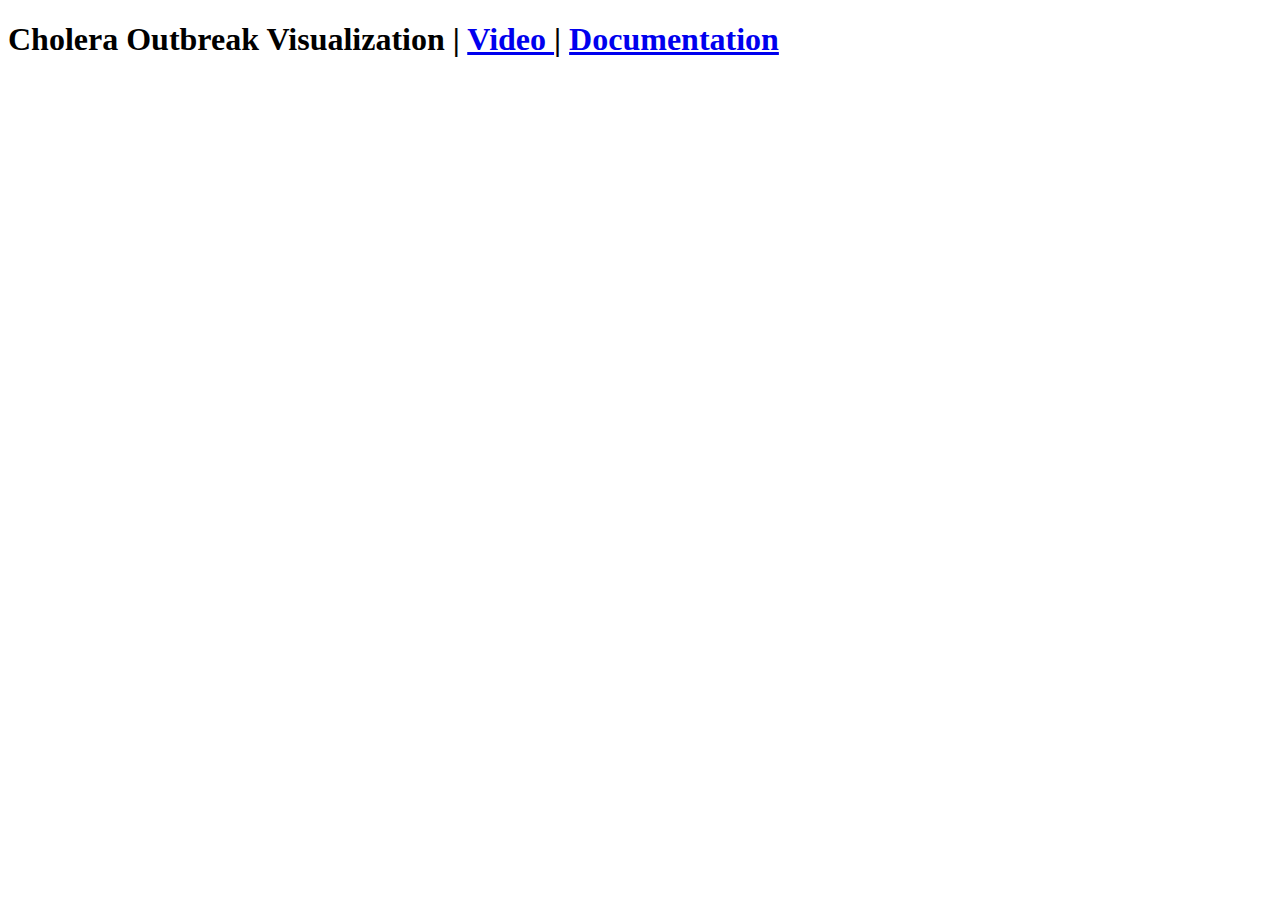
<file: index.html>
<!DOCTYPE html>
<html lang = "en">
	<head>
		<meta charset = "UTF-8">
		<link rel = "stylesheet" href = "style.css">
		<script src = "https://d3js.org/d3.v3.min.js"></script>
		<title>Cholera Visualization</title>
	</head>
	<body>
		<h1>Cholera Outbreak Visualization | <a href = 'video.html'> Video </a> | <a href = 'documentation.html'> Documentation </a> </h1>
		<br>
		<br>
		<script>
			function create_figures(scaleXY) {
				d3.select('svg').selectAll('*').remove();
				d3.select('body').append('svg').attr('width', 2500*scaleXY).attr('height', 2500*scaleXY).attr('id', 'svg1')
				d3.select('#svg1').append('svg').attr('width', 1000*scaleXY).attr('height', 1000*scaleXY).attr('id', 'svg2')
				d3.select('#svg2').append('g')
				xMapScale = d3.scale.linear().domain([3.2,20]).range([0,1000*scaleXY]);
				yMapScale = d3.scale.linear().domain([2.6,19.4]).range([1000*scaleXY,0]);
				d3.select('g').append('rect').attr('x',-10000).attr('y',-10000).attr('width',20000*scaleXY).attr('height',20000*scaleXY).attr('fill', 'white');
				d3.json('streets.json', function(p) {
					var lines = d3.svg.line().x(function(d) {return xMapScale(d['x'])}).y(function(d) {return yMapScale(d['y'])});
					d3.select('g').selectAll('path').data(p).enter().append('path').attr('d', function(d) {return lines(d);})
					var x_values = [];
					var y_values = [];
					for (var i = 0; i < p.length; i++) {
						for (var j = 0; j < p[i].length; j++) {
							x_values.push(p[i][j].x);
							y_values.push(p[i][j].y);
						}
					}
					lx = Math.min(...x_values);
					ux = Math.max(...x_values);
					ly = Math.min(...y_values);
					uy = Math.max(...y_values);
					//console.log([lx, ux, ly, uy]);
				});
				d3.csv('pumps.csv', function(p) {
					d3.select('g').selectAll('circle').data(p).enter().append('circle').attr('r', 10*scaleXY).attr('cx', function(d) {return xMapScale(d['x']);}).attr('cy', function(d) {return yMapScale(d['y']);}).attr('class','pump');
				});
				//d3.select('g').on('click', function(d) {[console.log(event.clientX/scaleXY - 14), console.log(event.clientY/scaleXY - 202)]});
				var streets = [[299, 560, 60, 'R E G E N T   S T R E E T'],
							   [360, 332, -23, 'GREAT MARLBOROUGH STREET'],
							   [530, 305, 68, 'POLAND STREET'],
							   [573, 438, -26, 'BROAD STREET'],
							   [581, 723, -43, 'BREWER STREET']];
				d3.select('g').selectAll('.street').data(streets).enter().append('text').attr('transform', function(d) {return 'translate(' + (d[0]*scaleXY) + ',' + (d[1]*scaleXY) + ') rotate(' + d[2] + ')';}).text(function(d) {return d[3];}).attr('font-size', 20*scaleXY).style('text-anchor', 'middle').attr('font-family', 'Tahoma').attr('class', 'streets');
				d3.select('#svg1').selectAll('.street').append('line').attr('x1', 1310*scaleXY).attr('x2', 2310*scaleXY).attr('y1', 1000*scaleXY).attr('y2', 1000*scaleXY);
				d3.select('g').append('rect').attr('x', -20*scaleXY + 486*scaleXY).attr('y', -20*scaleXY + 346*scaleXY).attr('width', 40*scaleXY).attr('height', 40*scaleXY).attr('fill', 'orange').attr('opacity', 0.5);
				d3.select('g').append('rect').attr('x', -20*scaleXY + 634*scaleXY).attr('y', -20*scaleXY + 438*scaleXY).attr('width', 40*scaleXY).attr('height', 40*scaleXY).attr('fill', 'purple').attr('opacity', 0.5);
				function cluster_points() {
					d3.csv('deaths_age_sex.csv', function(p) {
						total = 0;
						for (var i = start_day; i < end_day; i++) {
							total = total + deaths_by_day[i].length;
						}
						var num = 0
						for (var i = g - 1; i >= 0; i--) {
							for (var j = 0; j < g; j++) {
								var cluster_size = 0;
								for (var k = start_day; k < end_day; k++) {
									for (var m = 0; m < deaths_by_day[k].length; m++) {
										if ((deaths_by_day[k][m].x > (j/g)*16.8+3.2) && (deaths_by_day[k][m].x < ((j+1)/g)*16.8+3.2)) {
											if ((deaths_by_day[k][m].y > (i/g)*16.8+2.6) && (deaths_by_day[k][m].y < ((i+1)/g)*16.8+2.6)) {
												cluster_size++;
											}
										}
									}
								}
								var xCent = xMapScale(((j+0.5)/g)*16.8+3.2);
								var yCent = yMapScale(((i+0.5)/g)*16.8+2.6);
								d3.select('g').append('rect').attr('width', scaleXY*1000/(Math.max(g, 1)*1.01)).attr('height', scaleXY*1000/(Math.max(g, 1)*1.01)).attr('x', xCent - scaleXY*(500/(Math.max(g, 1)*1.01))).attr('y', yCent - scaleXY*(500/(Math.max(g, 1)*1.01))).attr('fill', function(d) {return d3.rgb(255, 255 - (800/(total+1))*cluster_size*g**1.25/10, 96)}).attr('class', 'clust').attr('id', 'i' + num).attr('opacity', 0.8);
								d3.select('g').append('text').attr('dx', xCent).attr('dy', yCent+scaleXY*(25/g)).text(cluster_size).attr('font-size', 100*scaleXY/g).style('text-anchor', 'middle').attr('class', 'clust_text').attr('font-family', 'Tahoma').attr('id', 'j' + num);
								num++;
							}
						}
						//d3.select('g').selectAll('circle').data(p).enter().append('circle').attr('r', 10*scaleXY).attr('cx', function(d) {return xMapScale(d['x']);}).attr('cy', function(d) {return yMapScale(d['y']);}).attr('class','pump');
						clustering = 1;
						d3.select('#check').attr('fill', 'black')
					});
				}
				function refresh_counts() {
					//d3.selectAll('.clust_text').remove();
					clustering = 0;
					d3.csv('deaths_age_sex.csv', function(p) {
						total = 0;
						for (var i = start_day; i < end_day; i++) {
							total = total + deaths_by_day[i].length;
						}
						var num = 0
						for (var i = g - 1; i >= 0; i--) {
							for (var j = 0; j < g; j++) {
								var cluster_size = 0;
								for (var k = start_day; k < end_day; k++) {
									for (var m = 0; m < deaths_by_day[k].length; m++) {
										if ((deaths_by_day[k][m].x > (j/g)*16.8+3.2) && (deaths_by_day[k][m].x < ((j+1)/g)*16.8+3.2)) {
											if ((deaths_by_day[k][m].y > (i/g)*16.8+2.6) && (deaths_by_day[k][m].y < ((i+1)/g)*16.8+2.6)) {
												cluster_size++;
											}
										}
									}
								}
								var xCent = xMapScale(((j+0.5)/g)*16.8+3.2);
								var yCent = yMapScale(((i+0.5)/g)*16.8+2.6);
								d3.select('#i' + num).attr('fill', function(d) {return d3.rgb(255, 255 - (800/(Math.max(1, total)))*cluster_size*g**1.25/10, 96)});
								d3.select('#j' + num).text(cluster_size);
								num++;
							}
						}
						//d3.select('g').selectAll('circle').data(p).enter().append('circle').attr('r', 10*scaleXY).attr('cx', function(d) {return xMapScale(d['x']);}).attr('cy', function(d) {return yMapScale(d['y']);}).attr('class','pump');
						clustering = 1;
						d3.select('#check').attr('fill', 'black')
					});
				}
				d3.select('#svg1').append('line').attr('x1', 2*scaleXY).attr('x2', 1000*scaleXY).attr('y1', 2*scaleXY).attr('y2', 2*scaleXY).style('stroke-width', 2);
				d3.select('#svg1').append('line').attr('x1', 2*scaleXY).attr('x2', 1000*scaleXY).attr('y1', 1000*scaleXY).attr('y2', 1000*scaleXY).style('stroke-width', 2);
				d3.select('#svg1').append('line').attr('x1', 2*scaleXY).attr('x2', 2*scaleXY).attr('y1', 2*scaleXY).attr('y2', 1000*scaleXY).style('stroke-width', 2);
				d3.select('#svg1').append('line').attr('x1', 1000*scaleXY).attr('x2', 1000*scaleXY).attr('y1', 2*scaleXY).attr('y2', 1000*scaleXY).style('stroke-width', 2);
				d3.csv('deathdays.csv', function(p) {
					var hlines = [10, 20, 30, 40, 50, 60, 70, 80, 90, 100, 110, 120, 130, 140];
					d3.select('#svg1').selectAll('.hlines').data(hlines).enter().append('line').attr('x1', 1310*scaleXY).attr('x2', 2310*scaleXY).attr('y1', function(d) {return 1000*scaleXY - 6*d*scaleXY;}).attr('y2', function(d) {return 1000*scaleXY - 6*d*scaleXY;}).attr('opacity', 0.25).style('stroke-width', 1).attr('class', 'hlines');
					d3.select('#svg1').selectAll('.hlabs').data(hlines).enter().append('text').attr('x', 2320*scaleXY).attr('y', function(d) {return 1004*scaleXY - 6*d*scaleXY;}).text(function(d) {return d;}).attr('font-size', 15*scaleXY).attr('font-family', 'Tahoma').attr('class', 'hlabs');
					d3.select('#svg1').selectAll(".bar").data(p).enter().append('rect').attr('x', function(d, i) {return (i*20 + 1340)*scaleXY;}).attr('y', function(d) {return ((997 - d['deaths']*6)*scaleXY);}).attr('width', 20*scaleXY).attr('height', function(d) {return d['deaths']*6*scaleXY;}).attr('fill', '#FFBB88').attr('class', 'bar');
					d3.select('#svg1').selectAll(".place").data(p).enter().append('rect').attr('x', function(d, i) {return (i*20 + 1340)*scaleXY;}).attr('y', 0).attr('width', 20*scaleXY).attr('height', 997*scaleXY).attr('fill', 'blue').attr('opacity', 0).attr('class', 'place').attr('id', function(d, i) {return 'c' + i;});
					d3.select('#svg1').append('rect').attr('x', function(d, i) {return ((-1)*20 + 1340)*scaleXY;}).attr('y', 0).attr('width', 20*scaleXY).attr('height', 997*scaleXY).attr('fill', 'white').attr('id', 'clear').attr('opacity', 0);
					d3.csv('deaths_age_sex.csv', function (q) {
						for (var i = 0; i < p.length; i++) {
							deaths = [];
							for (var j = 0; j < p[i]['deaths']; j++) {
								deaths.push(q.shift());
							}
							deaths_by_day.push(deaths.slice());
						}
						//console.log(deaths_by_day);
						for (var i = 0; i < deaths_by_day.length; i++) {
							//console.log(c);
							d3.select('g').selectAll('.c' + i).data(deaths_by_day[i]).enter().append('circle').attr('r', 5*scaleXY).attr('fill', function(d) {return d3.hsl(200 - d['gender']*200, 0.5, 0.3 + d['age']*0.1);}).attr('cx', function(d) {return xMapScale(d['x']);}).attr('cy', function(d) {return yMapScale(d['y']);}).attr('class', 'c' + i).attr('opacity', 0);
						}
						function show_deaths(c) {
							for (var i = start_day; i < parseInt(c) + 1; i++) {
								//console.log(c);
								d3.select('g').selectAll('.c' + i).attr('opacity', 1);
								d3.select("#c" + i).attr('opacity', 0.25);
							}
							end_day = parseInt(c) + 1;
							if (clustering == 1) {
								d3.select('.cluster').remove();
								refresh_counts();
							}
							
						}
						function hide_deaths() {
							for (var i = start_day; i < deaths_by_day.length; i++) {
								d3.select('g').selectAll('.c' + i).data(deaths_by_day[i]).attr('opacity', 0);
								d3.select("#c" + i).attr('opacity', 0);
							}
							end_day = 0;
							if (clustering == 1) {
								refresh_counts();
							}
						}
						d3.select('#svg1').selectAll('#clear').on('mouseover', function(d) {hide_deaths();});
						d3.select('#svg1').selectAll(".place").on('mouseover', function(d) {hide_deaths(); show_deaths(this['id'].substring(1));});
						//d3.select('#svg1').selectAll(".place").on('mouseout', function(d) {hide_deaths(this['id'].substring(1));});
						d3.select('#svg1').selectAll(".place").on('click', function(d) {hide_deaths(); start_day = this['id'].substring(1); show_deaths(this['id'].substring(1));});
					});
				});
				var dr = d3.behavior.drag().origin(Object).on('drag', function() {var t = d3.select(this);
																				  var xx = parseInt(d3.transform(t.attr('transform')).translate[0]);
																				  var yy = parseInt(d3.transform(t.attr('transform')).translate[1]);
																				  var ss = d3.transform(t.attr('transform')).scale;
																				  t.attr('transform', 'translate(' + (xx + d3.event.dx) + ',' + (yy + d3.event.dy) + ')' + 'scale(' + ss + ')');});
				var sc = d3.behavior.zoom().on('zoom', function() {var t = d3.select(this);
																   var xx = parseInt(d3.transform(t.attr('transform')).translate[0]);
																   var yy = parseInt(d3.transform(t.attr('transform')).translate[1]);
																   t.attr('transform', 'translate(' + xx + ',' + yy + ')' + 'scale(' + d3.event.scale + ')')});
				d3.select('g').call(dr).call(sc);
				function hide_clusters() {
					d3.select('#check').attr('fill', 'white')
					d3.selectAll('.clust').remove()
					d3.selectAll('.clust_text').remove()
					clustering = 0;
				}
				function grid_lines(g) {
					d3.select('#check').attr('fill', 'black')
					for (var i = 0; i < g + 1; i++) {
						d3.select('g').append('line').attr('x1', -10000).attr('x2', 10000).attr('y1', yMapScale((i/g)*16.8+2.6)).attr('y2', yMapScale((i/g)*16.8+2.6)).attr('class', 'grid').style('stroke-width', 2);;
						d3.select('g').append('line').attr('x1', xMapScale((i/g)*16.8+3.2)).attr('x2', xMapScale((i/g)*16.8+3.2)).attr('y1', -10000).attr('y2', 10000).attr('class', 'grid').style('stroke-width', 2);;
					}
					cluster_points();
				}
				function remove_grid() {
					d3.selectAll('.grid').remove();
					hide_clusters();
				}
				d3.select('#svg1').append('circle').attr('cx',50*scaleXY).attr('cy',1050*scaleXY).attr('r',20*scaleXY).attr('fill', 'black');d3.select('#svg1').append('text').attr('dx', 150*scaleXY).attr('dy', 1057*scaleXY);
				d3.select('#svg1').append('circle').attr('cx',50*scaleXY).attr('cy',1050*scaleXY).attr('r',15*scaleXY).attr('fill', 'white').attr('id','check');
				d3.select('#svg1').append('text').attr('dx', 151*scaleXY).attr('dy', 1059*scaleXY).text('+').attr('font-size',30*scaleXY).style('text-anchor', 'middle');
				d3.select('#svg1').append('text').attr('dx', 270*scaleXY).attr('dy', 1059*scaleXY).text('Cluster View').attr('font-size',30*scaleXY).attr('font-size', 25*scaleXY).style('text-anchor', 'left').attr('font-family', 'Tahoma');
				d3.select('#svg1').append('rect').attr('x', 130*scaleXY).attr('y', 1030*scaleXY).attr('width', 40*scaleXY).attr('height', 40*scaleXY).attr('id', 'add').attr('fill', 'darkgray').attr('opacity', 0.5);
				d3.select('#svg1').append('text').attr('dx', 200*scaleXY).attr('dy', 1055*scaleXY).text('-').attr('font-size', 30*scaleXY).style('text-anchor', 'middle');
				d3.select('#svg1').append('rect').attr('x', 180*scaleXY).attr('y', 1030*scaleXY).attr('width', 40*scaleXY).attr('height', 40*scaleXY).attr('id', 'subtract').attr('fill', 'darkgray').attr('opacity', 0.5);
				d3.select('#check').on('click', function(d) {if (d3.select(this).attr('fill') == 'black') {d3.select(this).attr('fill', 'white'); remove_grid();} else {d3.select(this).attr('fill', 'black'); g = Math.max(g, 1); grid_lines(g);}});
				d3.select('#add').on('click', function(d) {if (g < 20) {g++;} remove_grid(); grid_lines(g);})
				d3.select('#subtract').on('click', function(d) {if (g > 1) {g--; remove_grid(); grid_lines(g);} else {g = 0; remove_grid();}})

				var freqs = [0, 0, 0, 0, 0, 0];
				var genders = [0, 0];
				var gender_colors = ['lightblue', '#FF8888']
				var freqs_prior = [.28, .25, .3, .13, .04, .01];
				var freqs_sum = 0;
				var freqs_scaled = [0, 0, 0, 0, 0, 0];
				var genders_scaled = [0, 0]
				d3.csv('deaths_age_sex.csv', function(p) {
					for (var i = 0; i < p.length; i++) {
						freqs[p[i].age]++;
						genders[p[i].gender]++;
						freqs_sum++;
						
					}
					for (var i = 0; i in freqs; i++){
						freqs_scaled[i] = freqs[i]/freqs_sum;
					}
					for (var i = 0; i in genders; i++){
						genders_scaled[i] = genders[i]/freqs_sum;
					}
					var hlines2 = [0.1, 0.2, 0.3];
					d3.select('#svg1').selectAll('.hlines2').data(hlines2).enter().append('line').attr('x1', 10*scaleXY).attr('x2', 1010*scaleXY).attr('y1', function(d) {return 2000*scaleXY - 2000*d*scaleXY;}).attr('y2', function(d) {return 2000*scaleXY - 2000*d*scaleXY;}).attr('opacity', 0.25).style('stroke-width', 1).attr('class', 'hlines2');
					d3.select('#svg1').selectAll('.hlabs2').data(hlines2).enter().append('text').attr('x', 1020*scaleXY).attr('y', function(d) {return 2004*scaleXY - 2000*d*scaleXY;}).text(function(d) {return d;}).attr('font-size', 15*scaleXY).attr('font-family', 'Tahoma').attr('class', 'hlabs2');
					d3.select('#svg1').selectAll(".age_bars").data(freqs_scaled).enter().append('rect').attr('x', function(d, i) {return (i*150 + 60)*scaleXY;}).attr('y', function(d) {return 2000*scaleXY - 2000*d*scaleXY;}).attr('width', 50*scaleXY).attr('height', function(d) {return 2000*d*scaleXY;}).attr('fill', '#FFDD88').attr('class', 'age_bars');
					d3.select('#svg1').selectAll(".age_bars_2").data(freqs_prior).enter().append('rect').attr('x', function(d, i) {return (i*150 + 110)*scaleXY;}).attr('y', function(d) {return 2000*scaleXY - 2000*d*scaleXY;}).attr('width', 50*scaleXY).attr('height', function(d) {return 2000*d*scaleXY;}).attr('fill', '#DD66DD').attr('class', 'age_bars_2');
					d3.select('#svg1').append('line').attr('x1', 10*scaleXY).attr('x2', 1010*scaleXY).attr('y1', 2000*scaleXY).attr('y2', 2000*scaleXY).style('stroke-width', 5);
					d3.select('#svg1').append('rect').attr('x', function(d, i) {return ((-1)*20 + 1340)*scaleXY;}).attr('y', 0).attr('width', 20*scaleXY).attr('height', 997*scaleXY).attr('fill', 'white').attr('id', 'clear').attr('opacity', 0);
					d3.select('#svg1').selectAll(".age_gend").data(genders_scaled).enter().append('rect').attr('x', function(d, i) {return (i*150 + 1650)*scaleXY;}).attr('y', function(d) {return 2000*scaleXY - 1300*d*scaleXY;}).attr('width', 150*scaleXY).attr('height', function(d) {return 1300*d*scaleXY;}).attr('fill', function(d,i) {return gender_colors[i];}).attr('class', 'age_gend');
					d3.select('#svg1').append('line').attr('x1', 1510*scaleXY).attr('x2', 2110*scaleXY).attr('y1', 2000*scaleXY).attr('y2', 2000*scaleXY).style('stroke-width', 5);
					d3.select('#svg1').selectAll('.gendT').data(genders).enter().append('text').attr('dx', function(d,i) {return 1725*scaleXY + i*150*scaleXY;}).attr('dy', 1320*scaleXY).text(function(d) {return d;}).attr('font-size', 22*scaleXY).style('text-anchor', 'middle').attr('font-family', 'Tahoma').attr('class', 'gendT');

				});
				var bKeys = [0.3, 0.4, 0.5, 0.6, 0.7, 0.8];
				d3.select('#svg1').selectAll('.bKey').data(bKeys).enter().append('rect').attr('x', 1030*scaleXY).attr('y', function(d, i) {return 60*scaleXY + 60*i*scaleXY;}).attr('width', 60*scaleXY).attr('height', 60*scaleXY).attr('class', 'bKey').attr('fill', function(d) {return d3.hsl(200, 0.5, d);});
				d3.select('#svg1').append('circle').attr('cx', 1060*scaleXY).attr('cy', function(d, i) {return 60*scaleXY + 60*7.5*scaleXY;}).attr('r', 15*scaleXY).attr('fill', 'darkgray');
				d3.select('#svg1').append('rect').attr('x', 1030*scaleXY).attr('y', 60*scaleXY + 60*8.5*scaleXY).attr('width', 60*scaleXY).attr('height', 60*scaleXY).attr('fill', 'orange').attr('opacity', 0.5);
				d3.select('#svg1').append('rect').attr('x', 1030*scaleXY).attr('y', 150*scaleXY + 60*8.5*scaleXY).attr('width', 60*scaleXY).attr('height', 60*scaleXY).attr('fill', 'purple').attr('opacity', 0.5);
				d3.select('#svg1').selectAll('.rKey').data(bKeys).enter().append('rect').attr('x', 1120*scaleXY).attr('y', function(d, i) {return 60*scaleXY + 60*i*scaleXY;}).attr('width', 60*scaleXY).attr('height', 60*scaleXY).attr('class', 'rKey').attr('fill', function(d) {return d3.hsl(0, 0.5, d);});
				d3.select('#svg1').append('text').attr('dx', 1060*scaleXY).attr('dy', 45*scaleXY).text('Male').attr('font-size', 18*scaleXY).style('text-anchor', 'middle').attr('font-family', 'Tahoma');
				d3.select('#svg1').append('text').attr('dx', 1150*scaleXY).attr('dy', 45*scaleXY).text('Female').attr('font-size', 18*scaleXY).style('text-anchor', 'middle').attr('font-family', 'Tahoma');
				d3.select('#svg1').append('text').attr('dx', 1200*scaleXY).attr('dy', 95*scaleXY).text('0-10 yrs').attr('font-size', 18*scaleXY).style('text-anchor', 'left').attr('font-family', 'Tahoma');
				d3.select('#svg1').append('text').attr('dx', 1200*scaleXY).attr('dy', 155*scaleXY).text('11-20 yrs').attr('font-size', 18*scaleXY).style('text-anchor', 'left').attr('font-family', 'Tahoma');
				d3.select('#svg1').append('text').attr('dx', 1200*scaleXY).attr('dy', 215*scaleXY).text('21-40 yrs').attr('font-size', 18*scaleXY).style('text-anchor', 'left').attr('font-family', 'Tahoma');
				d3.select('#svg1').append('text').attr('dx', 1200*scaleXY).attr('dy', 275*scaleXY).text('41-60 yrs').attr('font-size', 18*scaleXY).style('text-anchor', 'left').attr('font-family', 'Tahoma');
				d3.select('#svg1').append('text').attr('dx', 1200*scaleXY).attr('dy', 335*scaleXY).text('61-80 yrs').attr('font-size', 18*scaleXY).style('text-anchor', 'left').attr('font-family', 'Tahoma');
				d3.select('#svg1').append('text').attr('dx', 1200*scaleXY).attr('dy', 395*scaleXY).text('81+ yrs').attr('font-size', 18*scaleXY).style('text-anchor', 'left').attr('font-family', 'Tahoma');
				d3.select('#svg1').append('text').attr('dx', 1130*scaleXY).attr('dy', function(d, i) {return 60.6*scaleXY + 60.6*7.5*scaleXY;}).text('Pump').attr('font-size', 18*scaleXY).style('text-anchor', 'left').attr('font-family', 'Tahoma');
				d3.select('#svg1').append('text').attr('dx', 1130*scaleXY).attr('dy', function(d, i) {return 150.6*scaleXY + 60.6*7.5*scaleXY;}).text('Work House').attr('font-size', 18*scaleXY).style('text-anchor', 'left').attr('font-family', 'Tahoma');
				d3.select('#svg1').append('text').attr('dx', 1130*scaleXY).attr('dy', function(d, i) {return 240.6*scaleXY + 60.6*7.5*scaleXY;}).text('Brewery').attr('font-size', 18*scaleXY).style('text-anchor', 'left').attr('font-family', 'Tahoma');

				d3.csv('deathdays.csv', function(p) {
					d3.select('#svg1').selectAll('.dates').data(p).enter().append('text').attr('transform', function(d, i) {return 'translate(' + (1345*scaleXY + 20*i*scaleXY) + ',' + 1015*scaleXY + ') rotate(70)';}).text(function(d) {return d.date;}).attr('font-size', 15*scaleXY).attr('font-family', 'Tahoma').attr('class', 'dates');
				});
				d3.select('#svg1').append('rect').attr('x', 1100*scaleXY).attr('y', 1370*scaleXY).attr('width', 60*scaleXY).attr('height', 60*scaleXY).attr('fill', '#FFDD88');
				d3.select('#svg1').append('rect').attr('x', 1100*scaleXY).attr('y', 1460*scaleXY).attr('width', 60*scaleXY).attr('height', 60*scaleXY).attr('fill', '#DD66DD');
				d3.select('#svg1').append('text').attr('x', 1180*scaleXY).attr('y', 1405*scaleXY).text('Cholera deaths').style('text-anchor', 'left').attr('font-family', 'Tahoma');;
				d3.select('#svg1').append('text').attr('x', 1180*scaleXY).attr('y', 1495*scaleXY).text('Overall population').style('text-anchor', 'left').attr('font-family', 'Tahoma');;
				var ageText = ['0 - 10', '11 - 20', '21 - 40', '41 - 60', '61 - 80', '80+'];
				d3.select('#svg1').selectAll('.age_text').data(ageText).enter().append('text').attr('transform', function(d, i) {return 'translate(' + ((i*150 + 80)*scaleXY) + ',' + 2035*scaleXY + ') rotate(0)';}).text(function(d) {return d;}).style('text-anchor', 'left').attr('font-family', 'Tahoma').attr('class', 'age_text');
				d3.select('#svg1').append('text').attr('transform', function(d, i) {return 'translate(' + ((1700)*scaleXY) + ',' + 2035*scaleXY + ') rotate(0)';}).text('Males').style('text-anchor', 'left').attr('font-family', 'Tahoma').attr('class', 'age_text');
				d3.select('#svg1').append('text').attr('transform', function(d, i) {return 'translate(' + ((1837)*scaleXY) + ',' + 2035*scaleXY + ') rotate(0)';}).text('Females').style('text-anchor', 'left').attr('font-family', 'Tahoma').attr('class', 'age_text');
				d3.select('#svg1').append('text').attr('transform', function(d, i) {return 'translate(' + (2380*scaleXY) + ',' + 530*scaleXY + ') rotate(-90)';}).text('Number of deaths').attr('font-size', 20*scaleXY).style('text-anchor', 'middle').attr('font-family', 'Tahoma');
				d3.select('#svg1').append('text').attr('transform', function(d, i) {return 'translate(' + (1810*scaleXY) + ',' + 1095*scaleXY + ') rotate(0)';}).text('Date').attr('font-size', 20*scaleXY).style('text-anchor', 'middle').attr('font-family', 'Tahoma');
				d3.select('#svg1').append('line').attr('x1', 0).attr('x2', 2500*scaleXY).attr('y1', 1250*scaleXY).attr('y2', 1250*scaleXY).style('stroke-width', 1);
				d3.select('#svg1').append('text').attr('x', 500*scaleXY).attr('y', 1150*scaleXY).text('Map of Cholera Deaths in London').attr('font-size', 40*scaleXY).style('text-anchor', 'middle').attr('font-family', 'Tahoma');
				d3.select('#svg1').append('text').attr('x', 1800*scaleXY).attr('y', 1150*scaleXY).text('Number of Deaths per Day').attr('font-size', 40*scaleXY).style('text-anchor', 'middle').attr('font-family', 'Tahoma');
				d3.select('#svg1').append('text').attr('x', 500*scaleXY).attr('y', 2100*scaleXY).text('Age Distribution of Victims vs. Population').attr('font-size', 40*scaleXY).style('text-anchor', 'middle').attr('font-family', 'Tahoma');
				d3.select('#svg1').append('text').attr('x', 1800*scaleXY).attr('y', 2100*scaleXY).text('Number of Deaths by Sex').attr('font-size', 40*scaleXY).style('text-anchor', 'middle').attr('font-family', 'Tahoma');
				}
			var s = 0.6;
			var g = 5;
			var start_day = 0;
			var end_day = 0
			var deaths_by_day = [];	
			var clustering = 0;
			create_figures(s);
			
		</script>
	</body>
</html>
</file>
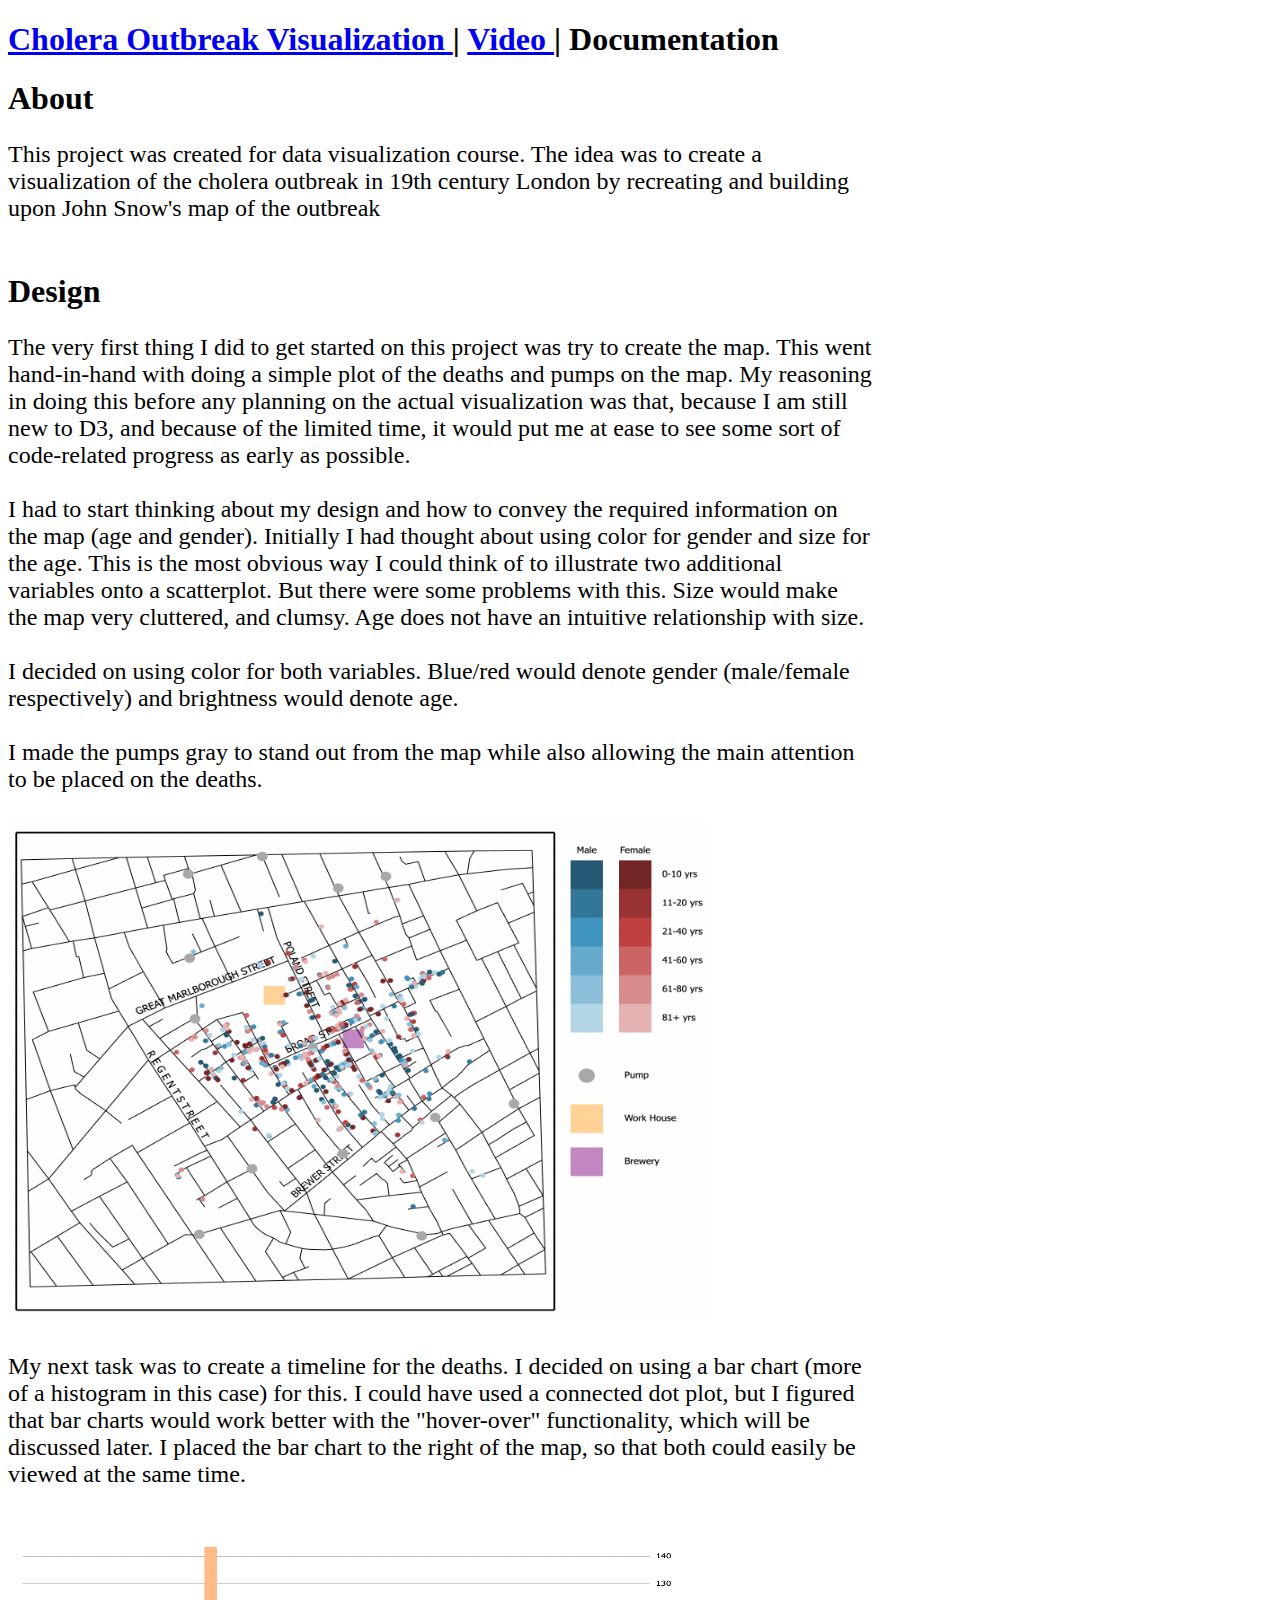
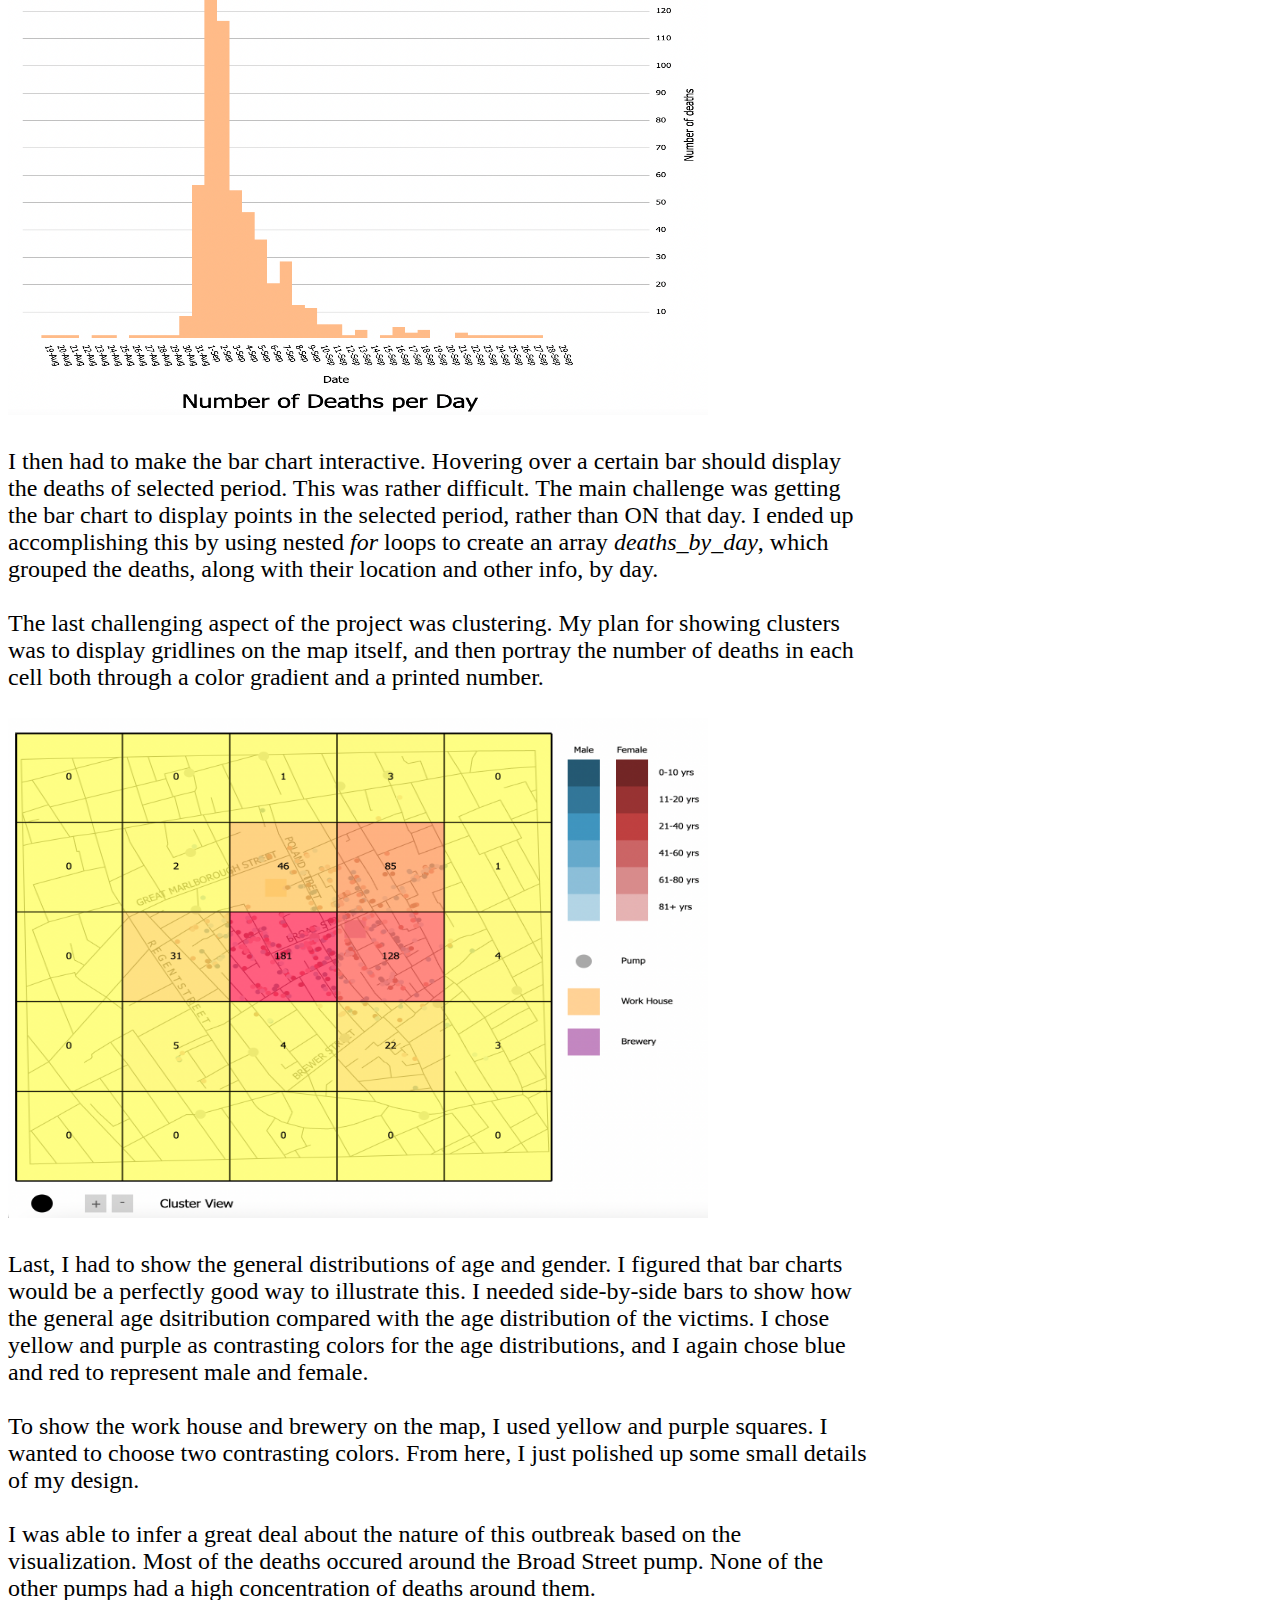
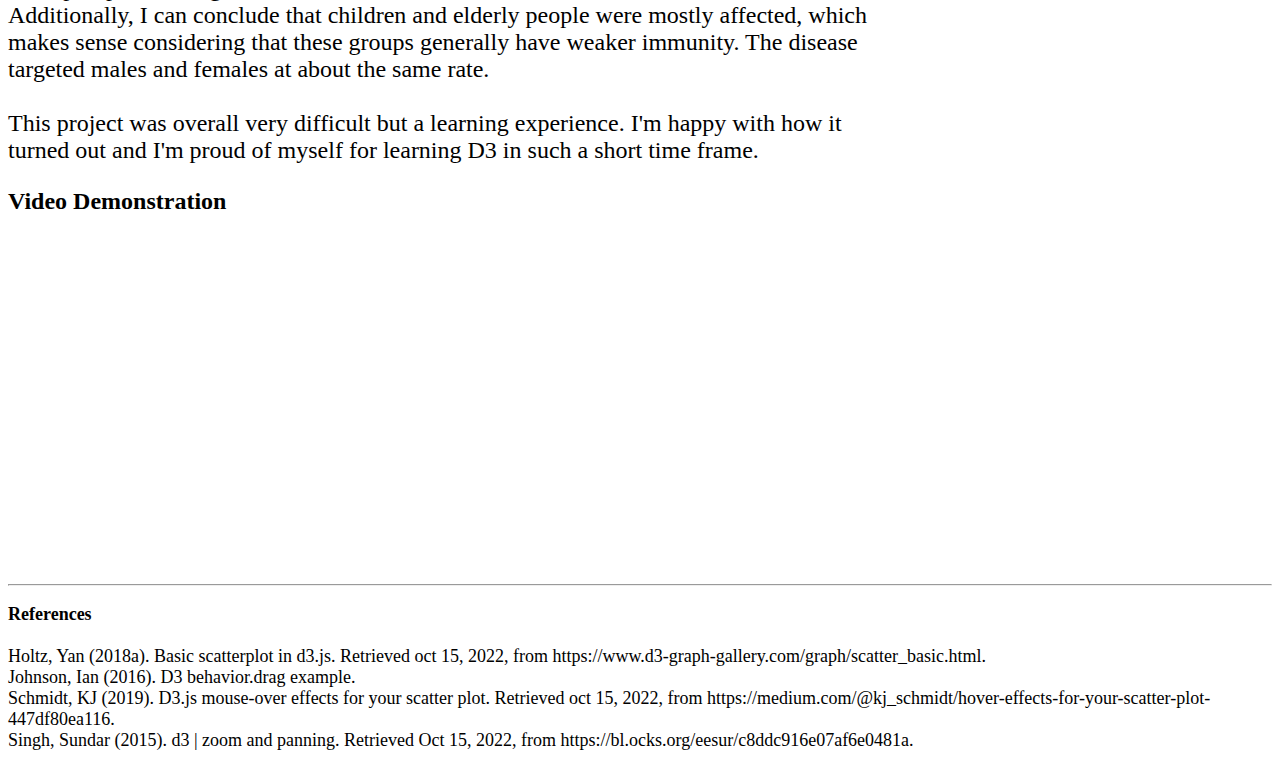
<file: documentation.html>
<!DOCTYPE html>
<html lang = "en">
	<head>
		<meta charset = "UTF-8">
		<link rel = "stylesheet" href = "style.css">
		<script src = "https://d3js.org/d3.v3.min.js"></script>
		<title>Cholera Visualization</title>
	</head>
	<body>
		<h1> <a href = 'index.html'> Cholera Outbreak Visualization </a> | <a href = 'video.html'> Video </a> | Documentation </h1>

		<h1>About </h1>
		<p>This project was created for data visualization course. The idea was to create a visualization of the cholera outbreak in 19th century London by recreating and building upon John Snow's map of the outbreak</a>
			<br>
			<br>
		</p>
		<h1>Design </h1>
		<p>
		The very first thing I did to get started on this project was try to create the map. This went hand-in-hand with doing a simple plot of the deaths and pumps on the map.
		My reasoning in doing this before any planning on the actual visualization was that, because I am still new to D3, and because of the limited time, it would put me at ease to see some sort of code-related progress as early as possible.
		<br><br>
		
		I had to start thinking about my design and how to convey the required information on the map (age and gender). Initially I had thought about using color for gender and size for the age.
		This is the most obvious way I could think of to illustrate two additional variables onto a scatterplot. But there were some problems with this. Size would make the map very cluttered, and clumsy. Age does not have an intuitive relationship with size.
		<br><br>
		I decided on using color for both variables. Blue/red would denote gender (male/female respectively) and brightness would denote age.
		<br><br>
		 I made the pumps gray to stand out from the map while also allowing the main attention to be placed on the deaths.
		 <br><br>
		 <img src="AgeGender.png"  style="width:700px;height:500px;">

		<br><br>
		My next task was to create a timeline for the deaths. I decided on using a bar chart (more of a histogram in this case) for this.
		I could have used a connected dot plot, but I figured that bar charts would work better with the "hover-over" functionality, which will be discussed later. I placed the bar chart to the right of the map, so that both could easily be viewed at the same time.
		<br><br>
		<img src="TimelineChart.png"  style="width:700px;height:500px;">
		<br><br>
		I then had to make the bar chart interactive. Hovering over a certain bar should display the deaths of selected period.
		This was rather difficult. The main challenge was getting the bar chart to display points in the selected period, rather than ON that day.
		I ended up accomplishing this by using nested <i>for</i> loops to create an array <i>deaths_by_day</i>, which grouped the deaths, along with their location and other info, by day.
		<br><br>
		The last challenging aspect of the project was clustering. My plan for showing clusters was to display gridlines on the map itself, and then portray the number of deaths in each cell both through a color gradient and a printed number.
		<br><br>
		<img src="Clustering.png"  style="width:700px;height:500px;">
		<br><br>
		Last, I had to show the general distributions of age and gender. I figured that bar charts would be a perfectly good way to illustrate this.
		I needed side-by-side bars to show how the general age dsitribution compared with the age distribution of the victims.
		I chose yellow and purple as contrasting colors for the age distributions, and I again chose blue and red to represent male and female.
		<br><br>
		To show the work house and brewery on the map, I used yellow and purple squares. I wanted to choose two contrasting colors.
	        From here, I just polished up some small details of my design.
		<br><br>
		I was able to infer a great deal about the nature of this outbreak based on the visualization.
		Most of the deaths occured around the Broad Street pump. None of the other pumps had a high concentration of deaths around them.<br>
		Additionally, I can conclude that children and elderly people were mostly affected, which makes sense considering that these groups generally have weaker immunity.
		The disease targeted males and females at about the same rate.<br>
		<br>
		This project was overall very difficult but a learning experience. I'm happy with how it turned out and I'm proud of myself for learning D3 in such a short time frame.<br>
		</p>
		<p style = 'font-size: 24px;'><b>Video Demonstration</b></p><br>
		<iframe width="560" height="315" src="https://www.youtube.com/embed/KGHCPT0w4MM?start=0" title="YouTube video player" frameborder="0" allow="accelerometer; autoplay; clipboard-write; encrypted-media; gyroscope; picture-in-picture" allowfullscreen></iframe>
		<hr>
		<p style = 'font-size: 18px; margin-right: 50px;'>
		<b>References</b><br><br>
		Holtz, Yan (2018a). Basic scatterplot in d3.js. Retrieved oct 15, 2022, from https://www.d3-graph-gallery.com/graph/scatter_basic.html.<br>
		Johnson, Ian (2016). D3 behavior.drag example. <br>
		Schmidt, KJ (2019). D3.js mouse-over effects for your scatter plot. Retrieved oct 15, 2022, from https://medium.com/@kj_schmidt/hover-effects-for-your-scatter-plot-447df80ea116.<br>
		Singh, Sundar (2015). d3 | zoom and panning. Retrieved Oct 15, 2022, from https://bl.ocks.org/eesur/c8ddc916e07af6e0481a.<br>
	</body>
</html>
</file>
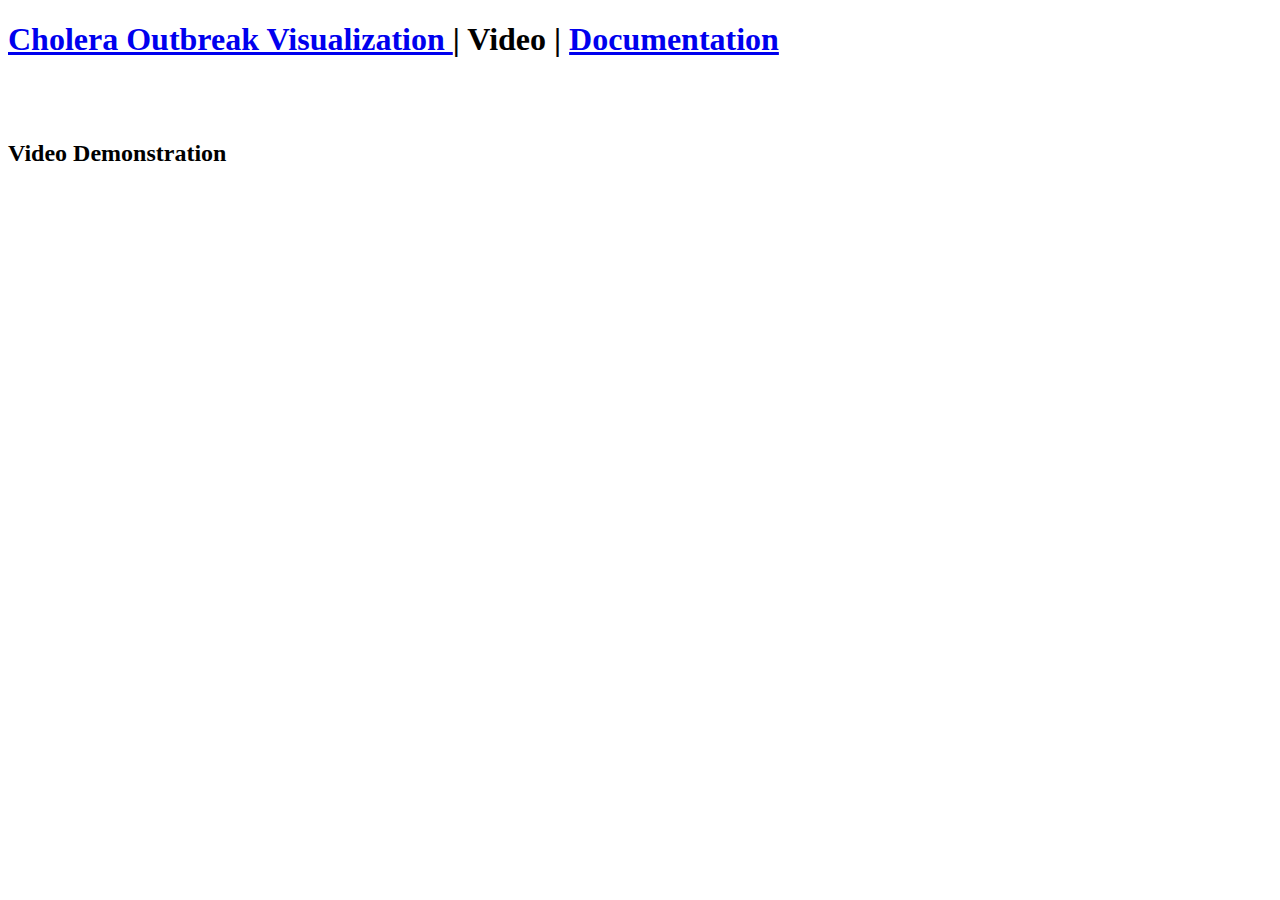
<file: video.html>
<!DOCTYPE html>
<html lang = "en">
	<head>
		<meta charset = "UTF-8">
		<link rel = "stylesheet" href = "style.css">
		<script src = "https://d3js.org/d3.v3.min.js"></script>
		<title>Cholera Visualization</title>
	</head>
	<body>
		<h1><a href = 'index.html'> Cholera Outbreak Visualization </a> | Video | <a href = 'documentation.html'> Documentation </a> </h1>
		<br>
		<br>
		<p style = 'font-size: 24px;'><b>Video Demonstration</b></p><br>
		<iframe width="560" height="315" src="https://www.youtube.com/embed/KGHCPT0w4MM?start=0" title="YouTube video player" frameborder="0" allow="accelerometer; autoplay; clipboard-write; encrypted-media; gyroscope; picture-in-picture" allowfullscreen></iframe>
	</body>
</html>
</file>
<file: style.css>
path {
	stroke: black;
	fill: none;
}

.pump {
	fill: darkgray;
}

line {
	stroke: black;
	stroke-width: 5;
}

h1 {
	font-family: Tahoma;
}

p {
	margin-right: 400px;
	font-family: Tahoma;
	font-size: 24px;
}
</file>
